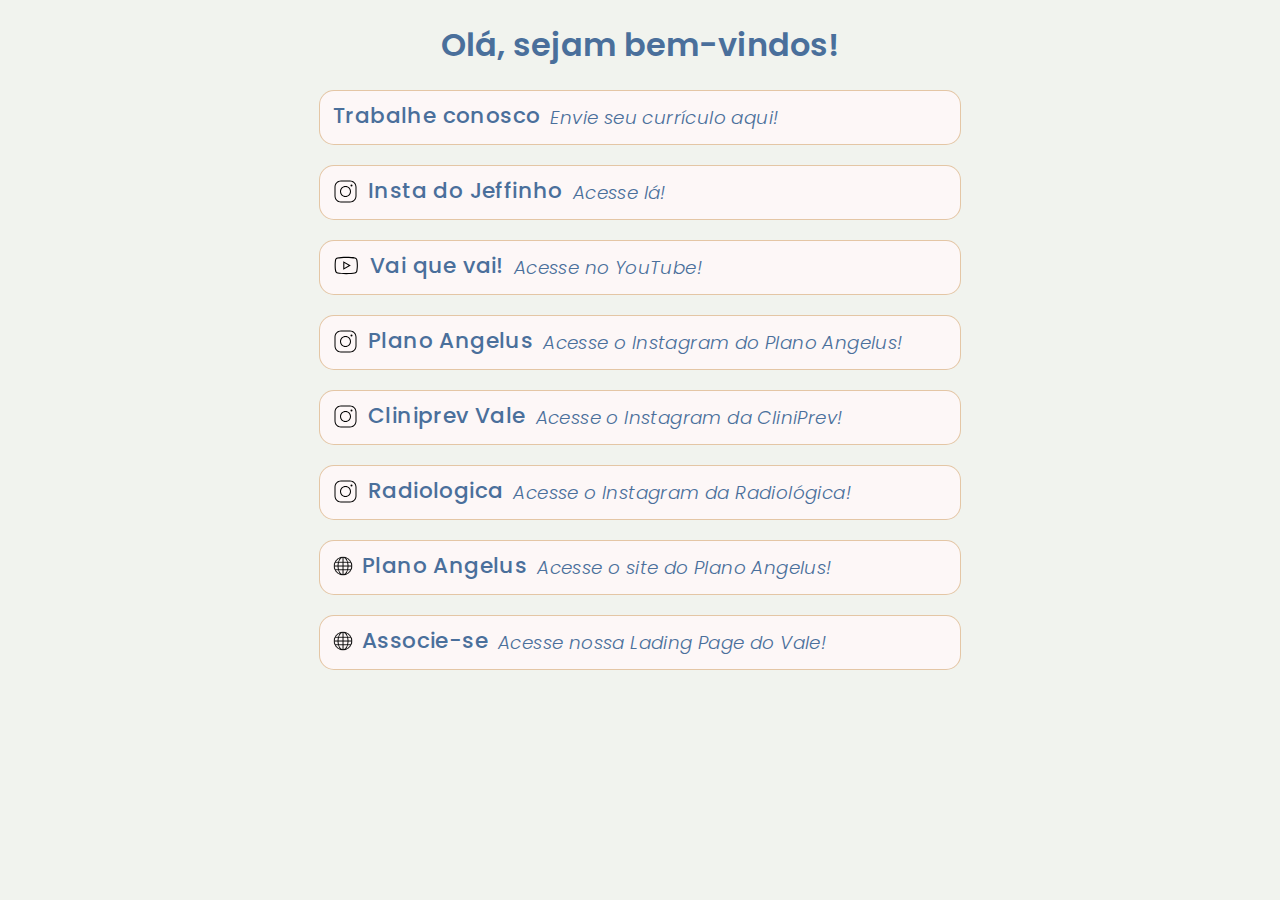
<file: index.html>
<!DOCTYPE html>
<html lang="en">
  <head>
    <meta charset="UTF-8" />
    <meta http-equiv="X-UA-Compatible" content="IE=edge" />
    <meta name="viewport" content="width=device-width, initial-scale=1.0" />
    <link rel="stylesheet" href="style.css" />
    <!-- Google Fonts -->
    <link rel="preconnect" href="https://fonts.googleapis.com" />
    <link rel="preconnect" href="https://fonts.gstatic.com" crossorigin />
    <link
      href="https://fonts.googleapis.com/css2?family=Poppins:ital,wght@0,100;0,200;0,300;0,400;0,500;0,600;0,700;0,800;0,900;1,100;1,200;1,300;1,400;1,500;1,600;1,700;1,800;1,900&display=swap"
      rel="stylesheet"
    />
    <link rel="icon" type="image/png" sizes="32x32" href="/favicon-32x32.png" />
    <title>Angelus</title>
  </head>
  <body>
    <header>
      <h1 class="poppins-semibold">Olá, sejam bem-vindos!</h1>
    </header>

    <main>
      <ul>

            <li>
            <a href="mailto:vagas.planoangelus@planoangelus.com.br" type="email">
              <p class="poppins-medium texto">Trabalhe conosco</p>
              <span class="poppins-light-italic"
                >Envie seu currículo aqui!</span
              ></a
            >
          </li>
        
        <li>
          <a href="https://www.instagram.com/vaiquevaijeffinho/"
            ><svg
              class="icon-instagram"
              xmlns="http://www.w3.org/2000/svg"
              x="0px"
              y="0px"
              width="25"
              height="25"
              viewBox="0 0 50 50"
            >
              <path
                d="M 16 3 C 8.8324839 3 3 8.8324839 3 16 L 3 34 C 3 41.167516 8.8324839 47 16 47 L 34 47 C 41.167516 47 47 41.167516 47 34 L 47 16 C 47 8.8324839 41.167516 3 34 3 L 16 3 z M 16 5 L 34 5 C 40.086484 5 45 9.9135161 45 16 L 45 34 C 45 40.086484 40.086484 45 34 45 L 16 45 C 9.9135161 45 5 40.086484 5 34 L 5 16 C 5 9.9135161 9.9135161 5 16 5 z M 37 11 A 2 2 0 0 0 35 13 A 2 2 0 0 0 37 15 A 2 2 0 0 0 39 13 A 2 2 0 0 0 37 11 z M 25 14 C 18.936712 14 14 18.936712 14 25 C 14 31.063288 18.936712 36 25 36 C 31.063288 36 36 31.063288 36 25 C 36 18.936712 31.063288 14 25 14 z M 25 16 C 29.982407 16 34 20.017593 34 25 C 34 29.982407 29.982407 34 25 34 C 20.017593 34 16 29.982407 16 25 C 16 20.017593 20.017593 16 25 16 z"
              ></path>
            </svg>
            <p class="poppins-medium texto">Insta do Jeffinho</p>
            <span class="poppins-light-italic">Acesse lá!</span></a
          >
        </li>
        <li>
          <a href="https://www.youtube.com/c/VaiqueVaiJeffinho"
            ><svg
              xmlns="http://www.w3.org/2000/svg"
              x="0px"
              y="0px"
              width="27"
              height="27"
              viewBox="0 0 50 50"
            >
              <path
                d="M 24.402344 9 C 17.800781 9 11.601563 9.5 8.300781 10.199219 C 6.101563 10.699219 4.199219 12.199219 3.800781 14.5 C 3.402344 16.898438 3 20.5 3 25 C 3 29.5 3.398438 33 3.898438 35.5 C 4.300781 37.699219 6.199219 39.300781 8.398438 39.800781 C 11.902344 40.5 17.898438 41 24.5 41 C 31.101563 41 37.097656 40.5 40.597656 39.800781 C 42.800781 39.300781 44.699219 37.800781 45.097656 35.5 C 45.5 33 46 29.402344 46.097656 24.902344 C 46.097656 20.402344 45.597656 16.800781 45.097656 14.300781 C 44.699219 12.101563 42.800781 10.5 40.597656 10 C 37.097656 9.5 31 9 24.402344 9 Z M 24.402344 11 C 31.601563 11 37.398438 11.597656 40.199219 12.097656 C 41.699219 12.5 42.898438 13.5 43.097656 14.800781 C 43.699219 18 44.097656 21.402344 44.097656 24.902344 C 44 29.199219 43.5 32.699219 43.097656 35.199219 C 42.800781 37.097656 40.800781 37.699219 40.199219 37.902344 C 36.597656 38.601563 30.597656 39.097656 24.597656 39.097656 C 18.597656 39.097656 12.5 38.699219 9 37.902344 C 7.5 37.5 6.300781 36.5 6.101563 35.199219 C 5.300781 32.398438 5 28.699219 5 25 C 5 20.398438 5.402344 17 5.800781 14.902344 C 6.101563 13 8.199219 12.398438 8.699219 12.199219 C 12 11.5 18.101563 11 24.402344 11 Z M 19 17 L 19 33 L 33 25 Z M 21 20.402344 L 29 25 L 21 29.597656 Z"
              ></path>
            </svg>
            <p class="poppins-medium texto">Vai que vai!</p>
            <span class="poppins-light-italic"
              >Acesse no YouTube!</span
            ></a
          >
        </li>

    

        <li>
          <a href="https://www.instagram.com/planoangelusvale/"
            ><svg
              class="icon-instagram"
              xmlns="http://www.w3.org/2000/svg"
              x="0px"
              y="0px"
              width="25"
              height="25"
              viewBox="0 0 50 50"
            >
              <path
                d="M 16 3 C 8.8324839 3 3 8.8324839 3 16 L 3 34 C 3 41.167516 8.8324839 47 16 47 L 34 47 C 41.167516 47 47 41.167516 47 34 L 47 16 C 47 8.8324839 41.167516 3 34 3 L 16 3 z M 16 5 L 34 5 C 40.086484 5 45 9.9135161 45 16 L 45 34 C 45 40.086484 40.086484 45 34 45 L 16 45 C 9.9135161 45 5 40.086484 5 34 L 5 16 C 5 9.9135161 9.9135161 5 16 5 z M 37 11 A 2 2 0 0 0 35 13 A 2 2 0 0 0 37 15 A 2 2 0 0 0 39 13 A 2 2 0 0 0 37 11 z M 25 14 C 18.936712 14 14 18.936712 14 25 C 14 31.063288 18.936712 36 25 36 C 31.063288 36 36 31.063288 36 25 C 36 18.936712 31.063288 14 25 14 z M 25 16 C 29.982407 16 34 20.017593 34 25 C 34 29.982407 29.982407 34 25 34 C 20.017593 34 16 29.982407 16 25 C 16 20.017593 20.017593 16 25 16 z"
              ></path>
            </svg>
            <p class="poppins-medium texto">Plano Angelus</p>
            <span class="poppins-light-italic"
              >Acesse o Instagram do Plano Angelus!</span
            ></a
          >
        </li>
        <li>
          <a href="https://www.instagram.com/cliniprevvale/"
            ><svg
              class="icon-instagram"
              xmlns="http://www.w3.org/2000/svg"
              x="0px"
              y="0px"
              width="25"
              height="25"
              viewBox="0 0 50 50"
            >
              <path
                d="M 16 3 C 8.8324839 3 3 8.8324839 3 16 L 3 34 C 3 41.167516 8.8324839 47 16 47 L 34 47 C 41.167516 47 47 41.167516 47 34 L 47 16 C 47 8.8324839 41.167516 3 34 3 L 16 3 z M 16 5 L 34 5 C 40.086484 5 45 9.9135161 45 16 L 45 34 C 45 40.086484 40.086484 45 34 45 L 16 45 C 9.9135161 45 5 40.086484 5 34 L 5 16 C 5 9.9135161 9.9135161 5 16 5 z M 37 11 A 2 2 0 0 0 35 13 A 2 2 0 0 0 37 15 A 2 2 0 0 0 39 13 A 2 2 0 0 0 37 11 z M 25 14 C 18.936712 14 14 18.936712 14 25 C 14 31.063288 18.936712 36 25 36 C 31.063288 36 36 31.063288 36 25 C 36 18.936712 31.063288 14 25 14 z M 25 16 C 29.982407 16 34 20.017593 34 25 C 34 29.982407 29.982407 34 25 34 C 20.017593 34 16 29.982407 16 25 C 16 20.017593 20.017593 16 25 16 z"
              ></path>
            </svg>
            <p class="poppins-medium texto">Cliniprev Vale</p>
            <span class="poppins-light-italic"
              >Acesse o Instagram da CliniPrev!</span
            ></a
          >
        </li>

        <li>
            <a href="https://www.instagram.com/radiologica.registro/">
              <svg
                class="icon-instagram"
                xmlns="http://www.w3.org/2000/svg"
                x="0px"
                y="0px"
                width="25"
                height="25"
                viewBox="0 0 50 50"
              >
                <path
                  d="M 16 3 C 8.8324839 3 3 8.8324839 3 16 L 3 34 C 3 41.167516 8.8324839 47 16 47 L 34 47 C 41.167516 47 47 41.167516 47 34 L 47 16 C 47 8.8324839 41.167516 3 34 3 L 16 3 z M 16 5 L 34 5 C 40.086484 5 45 9.9135161 45 16 L 45 34 C 45 40.086484 40.086484 45 34 45 L 16 45 C 9.9135161 45 5 40.086484 5 34 L 5 16 C 5 9.9135161 9.9135161 5 16 5 z M 37 11 A 2 2 0 0 0 35 13 A 2 2 0 0 0 37 15 A 2 2 0 0 0 39 13 A 2 2 0 0 0 37 11 z M 25 14 C 18.936712 14 14 18.936712 14 25 C 14 31.063288 18.936712 36 25 36 C 31.063288 36 36 31.063288 36 25 C 36 18.936712 31.063288 14 25 14 z M 25 16 C 29.982407 16 34 20.017593 34 25 C 34 29.982407 29.982407 34 25 34 C 20.017593 34 16 29.982407 16 25 C 16 20.017593 20.017593 16 25 16 z"
                ></path>
              </svg>
              <p class="poppins-medium texto">Radiologica</p>
              <span class="poppins-light-italic"
                >Acesse o Instagram da Radiológica!</span
              ></a
            >
          </li>

        <li>
          <a href="https://planoangelus.com.br/"
            ><img src="./web.png" class="web-img" />
            <p class="poppins-medium texto">Plano Angelus</p>
            <span class="poppins-light-italic"
              >Acesse o site do Plano Angelus!</span
            ></a
          >
        </li>

        <li>
            <a href="https://planoangelus.com.br/servico/plano-funerario">
              <img src="./web.png" class="web-img" />
              <p class="poppins-medium texto">Associe-se</p>
              <span class="poppins-light-italic"
                >Acesse nossa Lading Page do Vale!</span
              ></a
            >
          </li>

      </ul>
    </main>
  </body>
</html>
</file>
<file: style.css>
* {
  margin: 0;
  padding: 0;
}

.poppins-thin {
  font-family: "Poppins", sans-serif;
  font-weight: 100;
  font-style: normal;
}

.poppins-extralight {
  font-family: "Poppins", sans-serif;
  font-weight: 200;
  font-style: normal;
}

.poppins-light {
  font-family: "Poppins", sans-serif;
  font-weight: 300;
  font-style: normal;
}

.poppins-regular {
  font-family: "Poppins", sans-serif;
  font-weight: 400;
  font-style: normal;
}

.poppins-medium {
  font-family: "Poppins", sans-serif;
  font-weight: 500;
  font-style: normal;
}

.poppins-semibold {
  font-family: "Poppins", sans-serif;
  font-weight: 600;
  font-style: normal;
}

.poppins-bold {
  font-family: "Poppins", sans-serif;
  font-weight: 700;
  font-style: normal;
}

.poppins-extrabold {
  font-family: "Poppins", sans-serif;
  font-weight: 800;
  font-style: normal;
}

.poppins-black {
  font-family: "Poppins", sans-serif;
  font-weight: 900;
  font-style: normal;
}

.poppins-thin-italic {
  font-family: "Poppins", sans-serif;
  font-weight: 100;
  font-style: italic;
}

.poppins-extralight-italic {
  font-family: "Poppins", sans-serif;
  font-weight: 200;
  font-style: italic;
}

.poppins-light-italic {
  font-family: "Poppins", sans-serif;
  font-weight: 300;
  font-style: italic;
}

#poppins-regular-italic {
  font-family: "Poppins", sans-serif;
  font-weight: 400;
  font-style: italic;
}

.poppins-medium-italic {
  font-family: "Poppins", sans-serif;
  font-weight: 500;
  font-style: italic;
}

.poppins-semibold-italic {
  font-family: "Poppins", sans-serif;
  font-weight: 600;
  font-style: italic;
}

.poppins-bold-italic {
  font-family: "Poppins", sans-serif;
  font-weight: 700;
  font-style: italic;
}

.poppins-extrabold-italic {
  font-family: "Poppins", sans-serif;
  font-weight: 800;
  font-style: italic;
}

.poppins-black-italic {
  font-family: "Poppins", sans-serif;
  font-weight: 900;
  font-style: italic;
}

body {
    font-family: "Poppins", sans-serif;
  box-sizing: border-box;
  height: 100vh;
  background-color: #f1f3ee;
}

header {
  width: 100%;
  height: 10vh;
  display: flex;
  align-items: center;
  justify-content: center;
  color: #4a6f9b;
  text-align: center;
}

ul {
  width: 100%;
  display: flex;
  justify-content: center;
  align-items: center;
  list-style: none;
  flex-direction: column;
}

li {
  padding: 0px 0px 12px;
  height: auto;
  width: 50%;
  border: 1px solid #cb94507e;
  border-radius: 15px;
  margin-bottom: 20px;
  background-color: rgb(253, 247, 247);
  transition: 0.5s;
}

li:hover {
  transition: 0.5s;
  transform: scale(1.05);
}

li a {
  margin: 8px 13px 0px;
  color: #4a6f9b;
  font-size: 1.35rem;
  font-weight: 600;
  letter-spacing: 0.4px;
  display: flex;
  align-items: center;
  text-decoration: none;
}

li a span {
  display: block;
  margin-top: 3px;
  margin-left: 10px;
  word-break: break-all;
  font-size: 1.15rem;
  font-weight: 100;
  color: #4a6f9b;
}

li a svg {
  margin-right: 10px;
  color: #cb9450;
}

.icon-instagram {
  padding-top: 2px;
}

.web-img {
    width: 20px;
    height: 20px;
    margin-right: 9px;
}

@keyframes pular {
    0%, 100% { transform: translateY(0); }
    50% { transform: translateY(-5px); }
  }
  
  .texto:hover {
    animation: pular 0.25s linear;
  }
  

@media (max-width: 800px) {
  li {
    width: 85%;
    font-size: 0.5rem;
  }

  li a {
    display: flex;
    align-items: center;
  }


  li a p {
    font-size: 0.901rem;
    word-wrap: normal;
    word-break: keep-all;
  }

  li a span {
    font-size: 0.9rem;
  }

  h1 {
    font-size: 1.25rem;
  }
}
</file>
